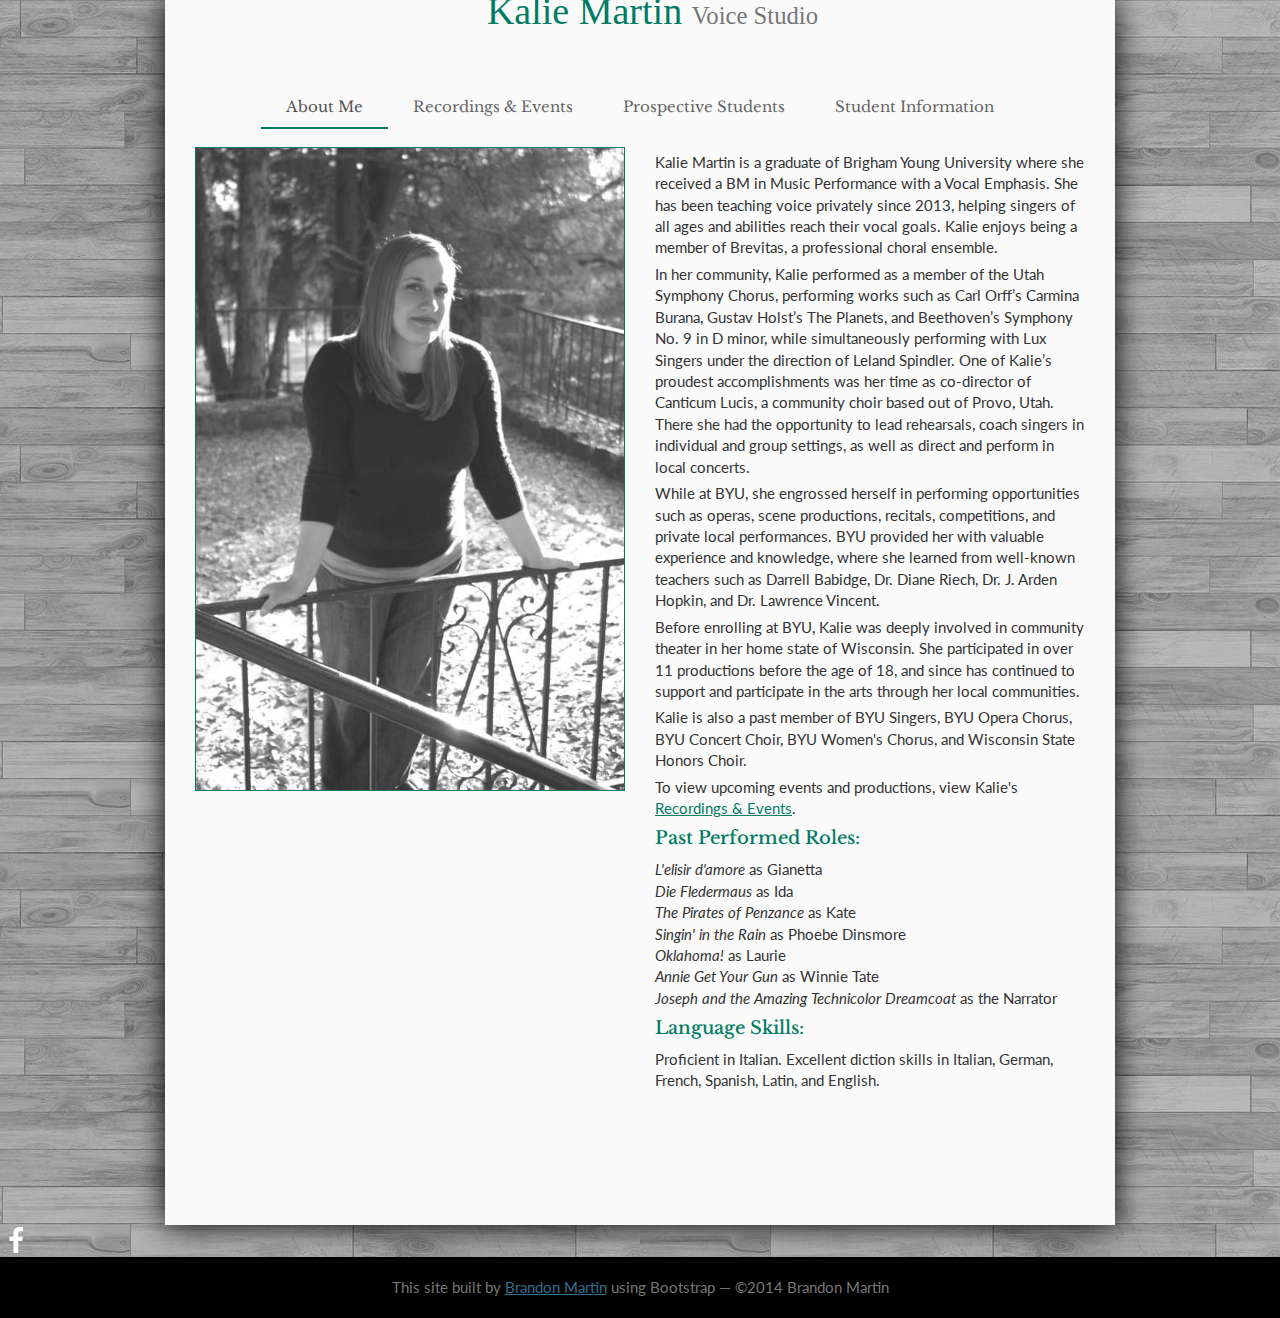
<file: about.html>
<!DOCTYPE html>
<html lang="en">
<head>
  <meta charset="utf-8">
  <title>Kalie Martin Voice Studio - About Kalie</title>
  <meta name="viewport" content="width=device-width, initial-scale=1.0">
  <meta name="description" content="Kalie Martin is an experienced voice teacher and performer offering weekly lessons to singers in Oshkosh, Wisconsin, who want to develop their technique and musicianship.  Through vocal exercises and selected repertoire, Kalie brings out each student's natural voice.">
  <meta name="author" content="Kalie V Martin">
  <meta http-equiv="Cache-Control" content="no-cache" />
  <meta http-equiv="Pragma" content="no-cache" />
  <meta http-equiv="Expires" content="0" />
  <link rel="shortcut icon" href="img/favicon.ico">
  <link rel="stylesheet" href="https://maxcdn.bootstrapcdn.com/bootstrap/3.2.0/css/bootstrap.min.css">

  <link href="css/style.css" rel="stylesheet">

  <!-- HTML5 Shim and Respond.js IE8 support of HTML5 elements and media queries -->
  <!-- WARNING: Respond.js doesn't work if you view the page via file:// -->
  <!--[if lt IE 9]>
    <script src="https://oss.maxcdn.com/html5shiv/3.7.2/html5shiv.min.js"></script>
    <script src="https://oss.maxcdn.com/respond/1.4.2/respond.min.js"></script>
  <![endif]-->

  <link href='http://fonts.googleapis.com/css?family=Lato:400,400i,700|Libre+Baskerville' rel='stylesheet' type='text/css'>
</head>

<body>
<div class="container">
  <div class="row clearfix">
    <div class="col-md-12 column">
      <div class="page-header">
        <h1>
          <a href="index.html">Kalie Martin</a> <small>Voice Studio</small>
        </h1>
      </div>
      <nav class="navbar navbar-default navbar-static-top" role="navigation">
        <div class="navbar-header">
           <button type="button" class="navbar-toggle collapsed" data-toggle="collapse" data-target="#bs-example-navbar-collapse-1"> <span class="sr-only">Toggle navigation</span><span class="icon-bar"></span><span class="icon-bar"></span><span class="icon-bar"></span></button> <a class="navbar-brand" href="index.html">Excellence in Singing</a>
        </div>
        <div class="collapse navbar-collapse" id="bs-example-navbar-collapse-1">
          <ul class="nav navbar-nav">
            <li class="active">
              <a href="about.html">About Me</a>
            </li>
            <li>
              <a href="recordings.html">Recordings &amp; Events</a>
            </li>
            <li>
              <a href="prospectives.html">Prospective Students</a>
            </li>
            <li>
              <a href="students.html">Student Information</a>
            </li>
          </ul>
        </div>
      </nav>
      <div class="row clearfix">
        <div class="col-md-12 column">
          <div id="about-left" class="col-md-6 column">
            <img src="img/about.jpg" alt="Portait of Kalie" id="about-image"/>
          </div>
          <div id="about-right" class="col-md-6 column">
            <p><span class="popPop">Kalie Martin</span> is a graduate of Brigham Young University where she received a BM in Music Performance with a Vocal Emphasis. She has been teaching voice privately since 2013, helping singers of all ages and abilities reach their vocal goals. <span class="popPop">Kalie</span> enjoys being a member of Brevitas, a professional choral ensemble.</p>
	    <p>In her community, <span class="popPop">Kalie </span> performed as a member of the Utah Symphony Chorus, performing works such as Carl Orff’s Carmina Burana, Gustav Holst’s The Planets, and Beethoven’s Symphony No. 9 in D minor, while simultaneously performing with Lux Singers under the direction of Leland Spindler. One of <span class="popPop">Kalie</span>’s proudest accomplishments was her time as co-director of Canticum Lucis, a community choir based out of Provo, Utah. There she had the opportunity to lead rehearsals, coach singers in individual and group settings, as well as direct and perform in local concerts.</p>
	    <p>While at BYU, she engrossed herself in performing opportunities such as operas, scene productions, recitals, competitions, and private local performances. BYU provided her with valuable experience and knowledge, where she learned from well-known teachers such as Darrell Babidge, Dr. Diane Riech, Dr. J. Arden Hopkin, and Dr. Lawrence Vincent.</p>
            <p>Before enrolling at BYU, Kalie was deeply involved in community theater in her home state of Wisconsin. She participated in over 11 productions before the age of 18, and since has continued to support and participate in the arts through her local communities.</p>
	    <p><span class="popPop">Kalie</span> is also a past member of BYU Singers, BYU Opera Chorus, BYU Concert Choir, BYU Women&#39;s Chorus, and Wisconsin State Honors Choir.</p>
            <p>To view upcoming events and productions, view <span class="popPop">Kalie's</span> <a href="/recordings.html">Recordings &amp; Events</a>.</p>
            <h4>Past Performed Roles:</h4>
            <p>
            <em>L'elisir d'amore</em> as Gianetta<br />
            <em>Die Fledermaus</em> as Ida<br />
            <em>The Pirates of Penzance</em> as Kate<br />
            <em>Singin' in the Rain</em> as Phoebe Dinsmore<br />
            <em>Oklahoma!</em> as Laurie<br />
            <em>Annie Get Your Gun</em> as Winnie Tate<br />
            <em>Joseph and the Amazing Technicolor Dreamcoat</em> as the Narrator
            </p>
            <h4>Language Skills:</h4>  <p>Proficient in Italian.  Excellent diction skills in Italian, German, French, Spanish, Latin, and English.
            <br /><br /><br />
            </p>
          </div>
        </div>
      </div>
    </div>
  </div>
</div>
<div class="fixed-side-social-container">
  <a class="social-icon facebook-icon" href="https://www.facebook.com/KalieMartinVoiceStudio" target="_blank" title="Like me on Facebook">
    <img src="img/facebook-f.png" alt="Like me on Facebook">
  </a>
</div>
<div class="container-fluid">
  <div class="row">
    <div class="col-md-12 text-center" id="footer">
      <p class="text-muted">This site built by <a href="http://brandonpmartin.com" class="text-info" target="_blank">Brandon Martin</a> using Bootstrap — &#169;2014 Brandon Martin</p>
    </div>
  </div>
</div>
</body>
<!-- CDN of jQuery, load at end of page load -->
<script src="http://ajax.googleapis.com/ajax/libs/jquery/1.11.1/jquery.min.js"></script>
<!-- Latest compiled and minified JavaScript -->
<script src="https://maxcdn.bootstrapcdn.com/bootstrap/3.2.0/js/bootstrap.min.js"></script>
</html>
</file>
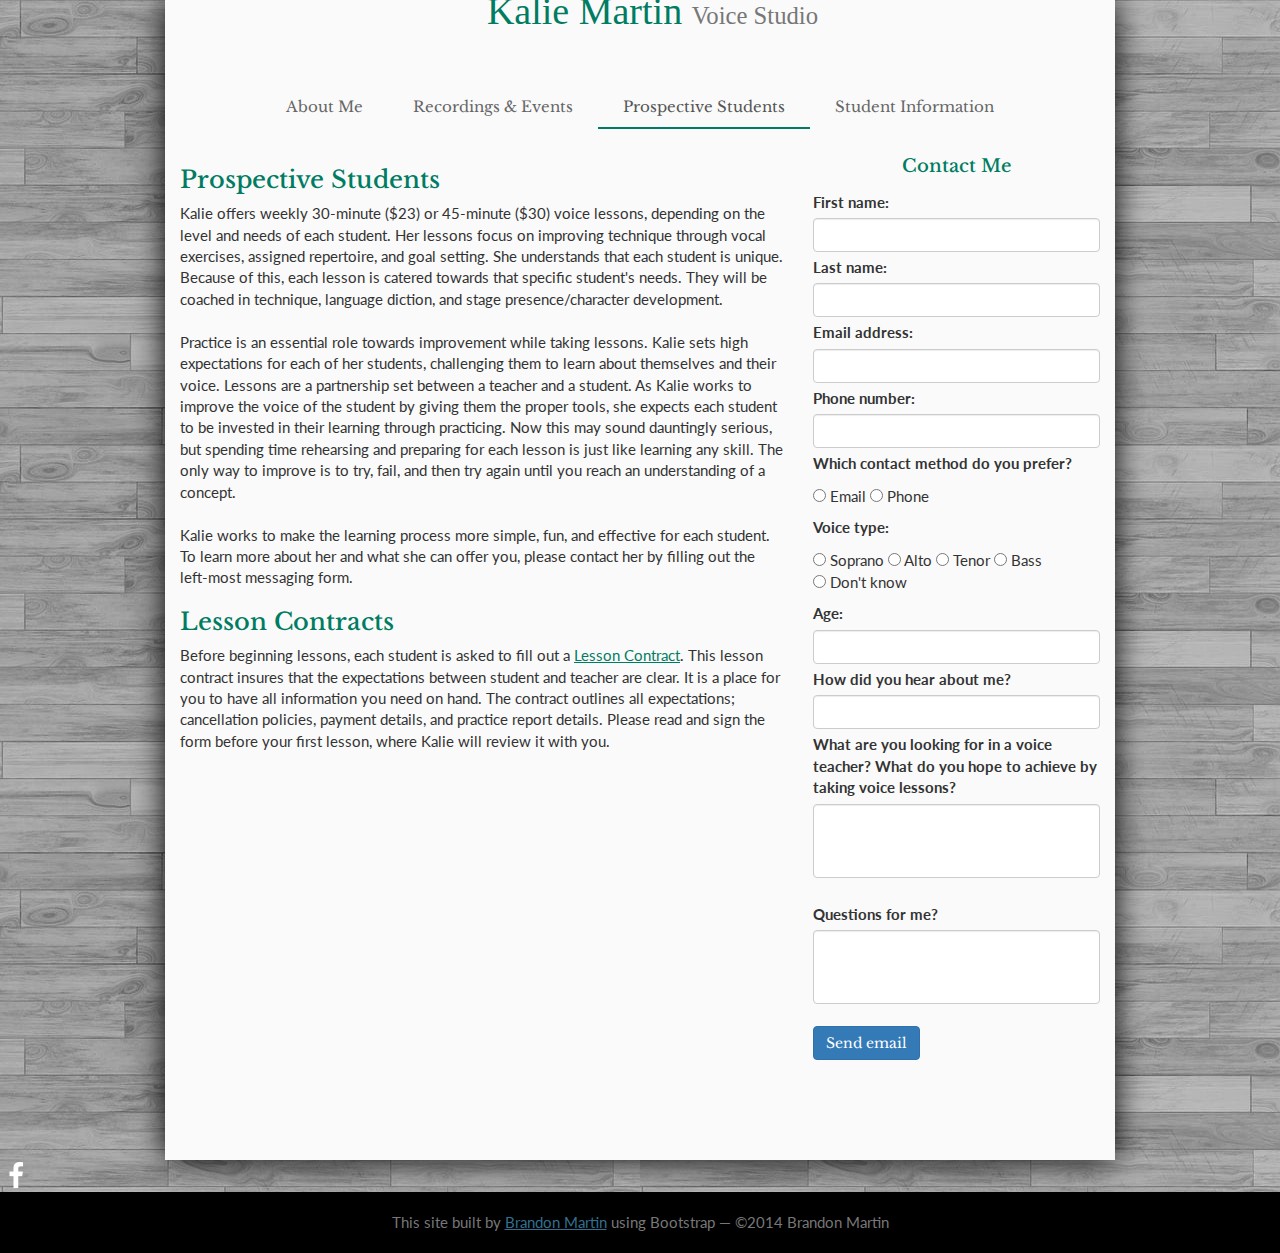
<file: prospectives.html>
<!DOCTYPE html>
<html lang="en">
<head>
  <meta charset="utf-8">
  <title>Kalie Martin Voice Studio - Come Study With Me</title>
  <meta name="viewport" content="width=device-width, initial-scale=1.0">
  <meta name="description" content="Kalie Martin is an experienced voice teacher and performer offering weekly lessons to singers in Oshkosh, Wisconsin, who want to develop their technique and musicianship.  Through vocal exercises and selected repertoire, Kalie brings out each student's natural voice.">
  <meta name="author" content="Kalie V Martin">
  <meta http-equiv="Cache-Control" content="no-cache" />
  <meta http-equiv="Pragma" content="no-cache" />
  <meta http-equiv="Expires" content="0" />
  <link rel="shortcut icon" href="img/favicon.ico">
  <!-- Latest compiled and minified CSS -->
  <link rel="stylesheet" href="https://maxcdn.bootstrapcdn.com/bootstrap/3.2.0/css/bootstrap.min.css">

  <link href="css/style.css" rel="stylesheet">

  <!-- HTML5 Shim and Respond.js IE8 support of HTML5 elements and media queries -->
  <!-- WARNING: Respond.js doesn't work if you view the page via file:// -->
  <!--[if lt IE 9]>
    <script src="https://oss.maxcdn.com/html5shiv/3.7.2/html5shiv.min.js"></script>
    <script src="https://oss.maxcdn.com/respond/1.4.2/respond.min.js"></script>
  <![endif]-->
  
  <link href='http://fonts.googleapis.com/css?family=Lato:400,400i,700|Libre+Baskerville' rel='stylesheet' type='text/css'>
</head>

<body>
<div class="container">
  <div class="row clearfix">
    <div class="col-md-12 column">
      <div class="page-header">
        <h1>
          <a href="index.html">Kalie Martin</a> <small>Voice Studio</small>
        </h1>
      </div>
      <nav class="navbar navbar-default navbar-static-top" role="navigation">
        <div class="navbar-header">
           <button type="button" class="navbar-toggle collapsed" data-toggle="collapse" data-target="#bs-example-navbar-collapse-1"> <span class="sr-only">Toggle navigation</span><span class="icon-bar"></span><span class="icon-bar"></span><span class="icon-bar"></span></button> <a class="navbar-brand" href="index.html">Excellence in Singing</a>
        </div>
        <div class="collapse navbar-collapse" id="bs-example-navbar-collapse-1">
          <ul class="nav navbar-nav">
            <li>
              <a href="about.html">About Me</a>
            </li>
            <li>
              <a href="recordings.html">Recordings &amp; Events</a>
            </li>
            <li class="active">
              <a href="prospectives.html">Prospective Students</a>
            </li>
            <li>
              <a href="students.html">Student Information</a>
            </li>
          </ul>
        </div>
      </nav>
      <div class="row clearfix">
        <div class="col-md-8 column">
          <h3>
            Prospective Students
          </h3>
          <p>
            <span class="popPop">Kalie</span> offers weekly 30-minute ($23) or 45-minute ($30) voice lessons, depending on the level and needs of each student.  Her lessons focus on improving technique through vocal exercises, assigned repertoire, and goal setting.  She understands that each student is unique.  Because of this, each lesson is catered towards that specific student's needs.  They will be coached in technique, language diction, and stage presence/character development.<br /><br />
            Practice is an essential role towards improvement while taking lessons.  <span class="popPop">Kalie</span> sets high expectations for each of her students, challenging them to learn about themselves and their voice.  Lessons are a partnership set between a teacher and a student.  As <span class="popPop">Kalie</span> works to improve the voice of the student by giving them the proper tools, she expects each student to be invested in their learning through practicing.  Now this may sound dauntingly serious, but spending time rehearsing and preparing for each lesson is just like learning any skill.  The only way to improve is to try, fail, and then try again until you reach an understanding of a concept.<br /><br />
            <span class="popPop">Kalie</span> works to make the learning process more simple, fun, and effective for each student.  To learn more about her and what she can offer you, please contact her by filling out the left-most messaging form.
          </p>
          <h3>
            Lesson Contracts
          </h3>
          <p>
            Before beginning lessons, each student is asked to fill out a <a href="/content/Lesson Contract.pdf" target="_blank">Lesson Contract</a>.  This lesson contract insures that the expectations between student and teacher are clear.  It is a place for you to have all information you need on hand.  The contract outlines all expectations; cancellation policies, payment details, and practice report details.  Please read and sign the form before your first lesson, where <span class="popPop">Kalie</span> will review it with you.
          </p>
        </div>
        <div class="col-md-4 column">
          <h4 style="text-align: center;">Contact Me</h4>

          <form role="form" method="post" id="contactForm">
            <div class="form-group">
              <label for="firstName">First name:</label><input type="text" class="form-control" id="firstName" name="firstName" required />
              <label for="lastName">Last name:</label><input type="text" class="form-control" id="lastName" name="lastName" required />
              <label for="emailAddress">Email address:</label><input type="email" class="form-control" id="emailAddress" name="emailAddress" required />
              <label for="phoneNumber">Phone number:</label><input type="text" class="form-control" id="phoneNumber" name="phoneNumber" required />
              <label for="preferContact">Which contact method do you prefer?</label><br />
              <p>
                <input type="radio" name="preferContact" value="Email" required> Email
                <input type="radio" name="preferContact" value="Phone" required> Phone
              </p>
              <label for="voiceType">Voice type:</label>
              <p>
                <input type="radio" name="voiceType" value="Soprano" required> Soprano
                <input type="radio" name="voiceType" value="Alto" required> Alto
                <input type="radio" name="voiceType" value="Tenor" required> Tenor
                <input type="radio" name="voiceType" value="Bass" required> Bass<br />
                <input type="radio" name="voiceType" value="Unknown" required> Don't know
              </p>
              <label for="age">Age:</label><input type="text" class="form-control" id="age" name="age" />
              <label for="source">How did you hear about me?</label><input type="text" class="form-control" id="source" name="source" />
              <label for="whyMe">What are you looking for in a voice teacher? What do you hope to achieve by taking voice lessons?</label>
              <textarea rows='3' class="form-control" name="whyMe" id="whyMe"></textarea><br />
              <label for="questions">Questions for me?</label>
              <textarea rows='3' class="form-control" name="questions" id="questions"></textarea><br />

              <button type="submit" name="submit" value="Send email" class="btn btn-primary" id="contactButton">Send email</button>
              <p id="buttonFeedback" class="send-message"></p>
            </div>
          </form>
        </div>
      </div>
    </div>
  </div>
</div>
<div class="fixed-side-social-container">
  <a class="social-icon facebook-icon" href="https://www.facebook.com/KalieMartinVoiceStudio" target="_blank" title="Like me on Facebook">
    <img src="img/facebook-f.png" alt="Like me on Facebook">
  </a>
</div>
<div class="container-fluid">
  <div class="row">
    <div class="col-md-12 text-center" id="footer">
      <p class="text-muted">This site built by <a href="http://brandonpmartin.com" class="text-info" target="_blank">Brandon Martin</a> using Bootstrap — &#169;2014 Brandon Martin</p>
    </div>
  </div>
</div>
</body>
<!-- CDN of jQuery, load at end of page load -->
<script src="http://ajax.googleapis.com/ajax/libs/jquery/1.11.1/jquery.min.js"></script>
<!-- Latest compiled and minified JavaScript -->
<script src="https://maxcdn.bootstrapcdn.com/bootstrap/3.2.0/js/bootstrap.min.js"></script>
<!-- Contact form script -->
<script type="text/javascript" src="js/contact.js"></script>
</html>
</file>
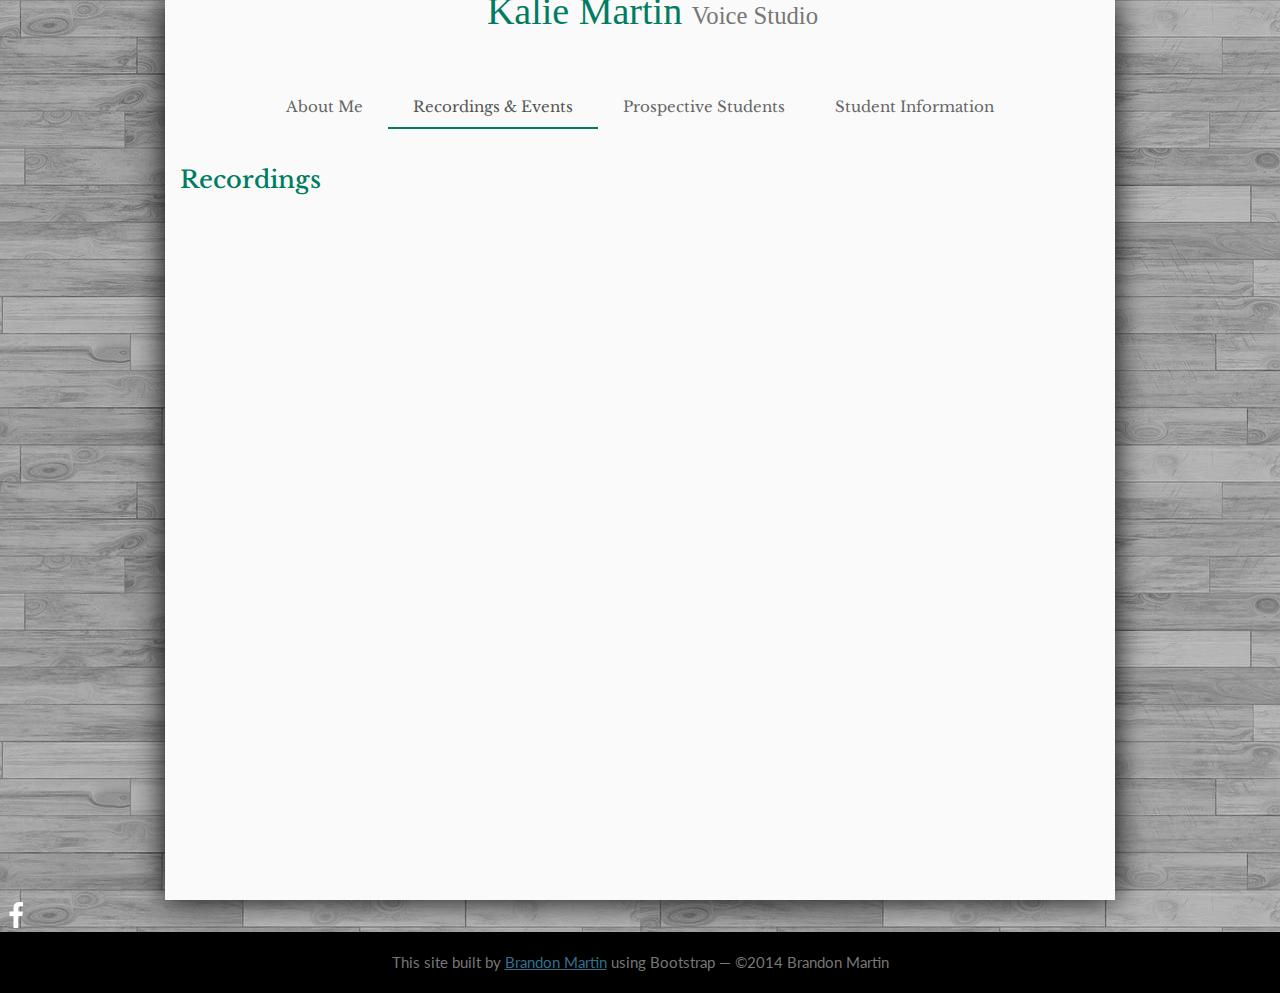
<file: recordings.html>
<!DOCTYPE html>
<html lang="en">
<head>
  <meta charset="utf-8">
  <title>Kalie Martin Voice Studio - Audio and Video Recordings</title>
  <meta name="viewport" content="width=device-width, initial-scale=1.0">
  <meta name="description" content="Kalie Martin is an experienced voice teacher and performer offering weekly lessons to singers in Oshkosh, Wisconsin, who want to develop their technique and musicianship.  Through vocal exercises and selected repertoire, Kalie brings out each student's natural voice.">
  <meta name="author" content="Kalie V Martin">
  <meta http-equiv="Cache-Control" content="no-cache" />
  <meta http-equiv="Pragma" content="no-cache" />
  <meta http-equiv="Expires" content="0" />
  <link rel="shortcut icon" href="img/favicon.ico">
  <link rel="stylesheet" href="https://maxcdn.bootstrapcdn.com/bootstrap/3.2.0/css/bootstrap.min.css">

  <link href="css/style.css" rel="stylesheet">

  <!-- HTML5 Shim and Respond.js IE8 support of HTML5 elements and media queries -->
  <!-- WARNING: Respond.js doesn't work if you view the page via file:// -->
  <!--[if lt IE 9]>
    <script src="https://oss.maxcdn.com/html5shiv/3.7.2/html5shiv.min.js"></script>
    <script src="https://oss.maxcdn.com/respond/1.4.2/respond.min.js"></script>
  <![endif]-->
  
  <link href='http://fonts.googleapis.com/css?family=Lato:400,400i,700|Libre+Baskerville' rel='stylesheet' type='text/css'>
</head>

<body>
<div class="container">
  <div class="row clearfix">
    <div class="col-md-12 column">
      <div class="page-header">
        <h1>
          <a href="index.html">Kalie Martin</a> <small>Voice Studio</small>
        </h1>
      </div>
      <nav class="navbar navbar-default navbar-static-top" role="navigation">
        <div class="navbar-header">
           <button type="button" class="navbar-toggle collapsed" data-toggle="collapse" data-target="#bs-example-navbar-collapse-1"> <span class="sr-only">Toggle navigation</span><span class="icon-bar"></span><span class="icon-bar"></span><span class="icon-bar"></span></button> <a class="navbar-brand" href="index.html">Excellence in Singing</a>
        </div>
        <div class="collapse navbar-collapse" id="bs-example-navbar-collapse-1">
          <ul class="nav navbar-nav">
            <li>
              <a href="about.html">About Me</a>
            </li>
            <li class="active">
              <a href="recordings.html">Recordings &amp; Events</a>
            </li>
            <li>
              <a href="prospectives.html">Prospective Students</a>
            </li>
            <li>
              <a href="students.html">Student Information</a>
            </li>
          </ul>
        </div>
      </nav>
      <div class="row clearfix">
        <div class="col-md-7 column">
          <h3>
            Recordings
          </h3>
          <iframe width="100%" height="100" scrolling="no" frameborder="no" src="https://w.soundcloud.com/player/?url=https%3A//api.soundcloud.com/tracks/277139669&amp;auto_play=false&amp;hide_related=false&amp;show_comments=true&amp;show_user=true&amp;show_reposts=false&amp;visual=true"></iframe>
          <iframe width="100%" height="100" scrolling="no" frameborder="no" src="https://w.soundcloud.com/player/?url=https%3A//api.soundcloud.com/tracks/277139668&amp;auto_play=false&amp;hide_related=false&amp;show_comments=true&amp;show_user=true&amp;show_reposts=false&amp;visual=true"></iframe>
          <iframe width="100%" height="100" scrolling="no" frameborder="no" src="https://w.soundcloud.com/player/?url=https%3A//api.soundcloud.com/tracks/277139666&amp;auto_play=false&amp;hide_related=false&amp;show_comments=true&amp;show_user=true&amp;show_reposts=false&amp;visual=true"></iframe>
          <iframe width="100%" height="100" scrolling="no" frameborder="no" src="https://w.soundcloud.com/player/?url=https%3A//api.soundcloud.com/tracks/277139665&amp;auto_play=false&amp;hide_related=false&amp;show_comments=true&amp;show_user=true&amp;show_reposts=false&amp;visual=true"></iframe>
          <h4>
            <!--Videos coming soon!-->
            &nbsp;
          </h4>
        </div>
      </div>
    </div>
  </div>
</div>
<div class="fixed-side-social-container">
  <a class="social-icon facebook-icon" href="https://www.facebook.com/KalieMartinVoiceStudio" target="_blank" title="Like me on Facebook">
    <img src="img/facebook-f.png" alt="Like me on Facebook">
  </a>
</div>
<div class="container-fluid">
  <div class="row">
    <div class="col-md-12 text-center" id="footer">
      <p class="text-muted">This site built by <a href="http://brandonpmartin.com" class="text-info" target="_blank">Brandon Martin</a> using Bootstrap — &#169;2014 Brandon Martin</p>
    </div>
  </div>
</div>
</body>
<!-- CDN of jQuery, load at end of page load -->
<script src="http://ajax.googleapis.com/ajax/libs/jquery/1.11.1/jquery.min.js"></script>
<!-- Latest compiled and minified JavaScript -->
<script src="https://maxcdn.bootstrapcdn.com/bootstrap/3.2.0/js/bootstrap.min.js"></script>
</html>
</file>
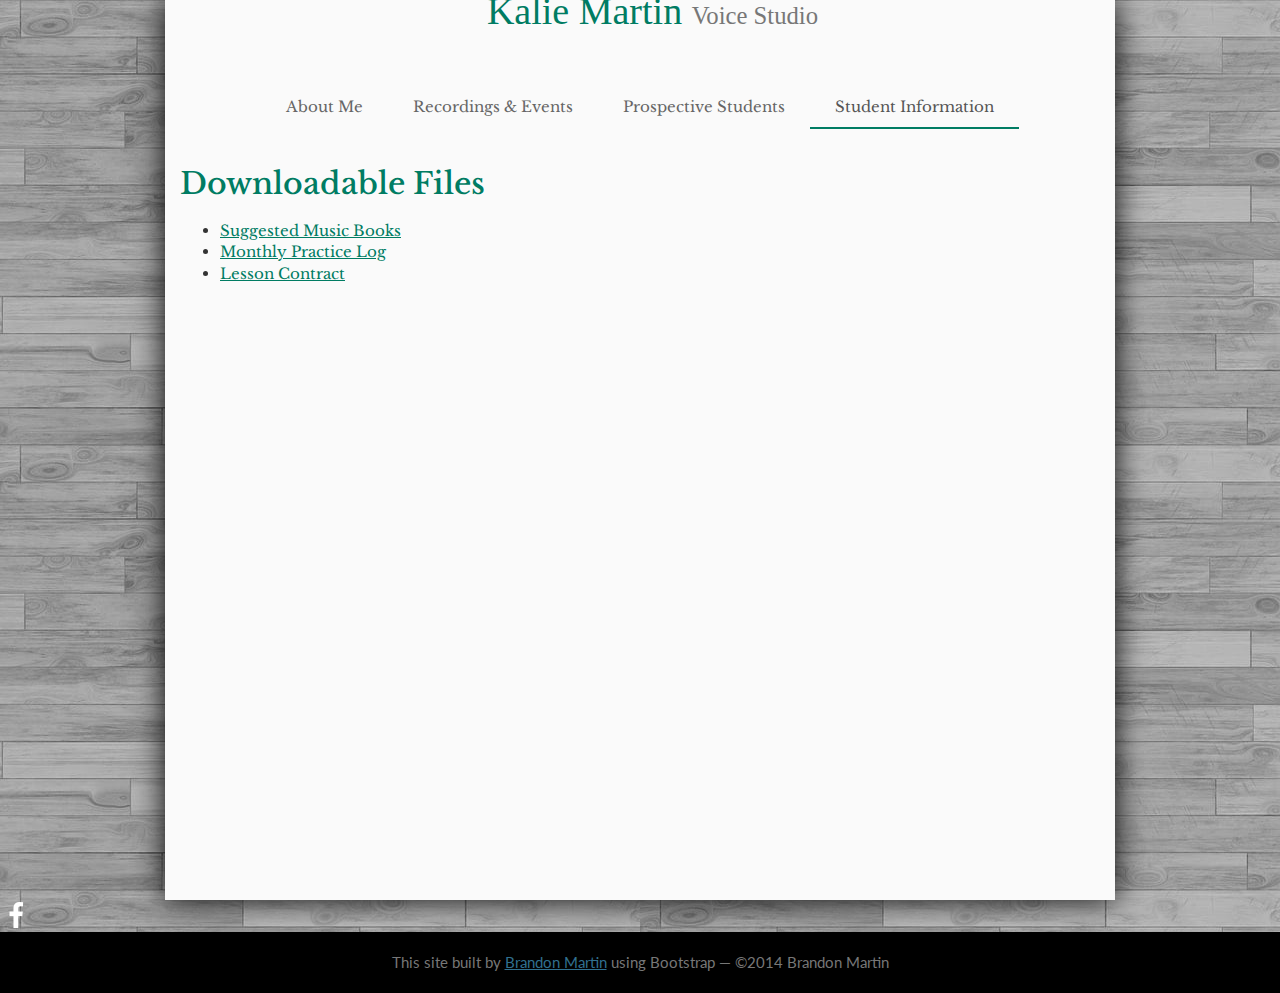
<file: students.html>
<!DOCTYPE html>
<html lang="en">
<head>
  <meta charset="utf-8">
  <title>Kalie Martin Voice Studio - Current Students</title>
  <meta name="viewport" content="width=device-width, initial-scale=1.0">
  <meta name="description" content="Kalie Martin is an experienced voice teacher and performer offering weekly lessons to singers in Oshkosh, Wisconsin, who want to develop their technique and musicianship.  Through vocal exercises and selected repertoire, Kalie brings out each student's natural voice.">
  <meta name="author" content="Kalie V Martin">
  <meta http-equiv="Cache-Control" content="no-cache" />
  <meta http-equiv="Pragma" content="no-cache" />
  <meta http-equiv="Expires" content="0" />
  <link rel="shortcut icon" href="img/favicon.ico">
  <!-- Latest compiled and minified CSS -->
  <link rel="stylesheet" href="https://maxcdn.bootstrapcdn.com/bootstrap/3.2.0/css/bootstrap.min.css">

  <link href="css/style.css" rel="stylesheet">

  <!-- HTML5 Shim and Respond.js IE8 support of HTML5 elements and media queries -->
  <!-- WARNING: Respond.js doesn't work if you view the page via file:// -->
  <!--[if lt IE 9]>
    <script src="https://oss.maxcdn.com/html5shiv/3.7.2/html5shiv.min.js"></script>
    <script src="https://oss.maxcdn.com/respond/1.4.2/respond.min.js"></script>
  <![endif]-->
  
  <link href='http://fonts.googleapis.com/css?family=Lato:400,400i,700|Libre+Baskerville' rel='stylesheet' type='text/css'>
</head>

<body>
<div class="container">
  <div class="row clearfix">
    <div class="col-md-12 column">
      <div class="page-header">
        <h1>
          <a href="index.html">Kalie Martin</a> <small>Voice Studio</small>
        </h1>
      </div>
      <nav class="navbar navbar-default navbar-static-top" role="navigation">
        <div class="navbar-header">
           <button type="button" class="navbar-toggle collapsed" data-toggle="collapse" data-target="#bs-example-navbar-collapse-1"> <span class="sr-only">Toggle navigation</span><span class="icon-bar"></span><span class="icon-bar"></span><span class="icon-bar"></span></button> <a class="navbar-brand" href="index.html">Excellence in Singing</a>
        </div>
        <div class="collapse navbar-collapse" id="bs-example-navbar-collapse-1">
          <ul class="nav navbar-nav">
            <li>
              <a href="about.html">About Me</a>
            </li>
            <li>
              <a href="recordings.html">Recordings &amp; Events</a>
            </li>
            <li>
              <a href="prospectives.html">Prospective Students</a>
            </li>
            <li class="active">
              <a href="students.html">Student Information</a>
            </li>
          </ul>
        </div>
      </nav>
      <div class="row clearfix">
        <div class="col-md-12 column">
		<h2>Downloadable Files</h2>
		<ul style="margin: 20px 0 50px;">
			<li><a href="/content/Suggested Music Books.pdf" target="_blank">Suggested Music Books</a></li>
			<li><a href="/content/Monthly Practice Log.pdf" target="_blank">Monthly Practice Log</a></li>
			<li><a href="/content/Lesson Contract.pdf" target="_blank">Lesson Contract</a></li>
		</ul>
        </div>
      </div>
    </div>
  </div>
</div>
<div class="fixed-side-social-container">
  <a class="social-icon facebook-icon" href="https://www.facebook.com/KalieMartinVoiceStudio" target="_blank" title="Like me on Facebook">
    <img src="img/facebook-f.png" alt="Like me on Facebook">
  </a>
</div>
<div class="container-fluid">
  <div class="row">
    <div class="col-md-12 text-center" id="footer">
      <p class="text-muted">This site built by <a href="http://brandonpmartin.com" class="text-info" target="_blank">Brandon Martin</a> using Bootstrap — &#169;2014 Brandon Martin</p>
    </div>
  </div>
</div>
</body>
<!-- CDN of jQuery, load at end of page load -->
<script src="http://ajax.googleapis.com/ajax/libs/jquery/1.11.1/jquery.min.js"></script>
<!-- Latest compiled and minified JavaScript -->
<script src="https://maxcdn.bootstrapcdn.com/bootstrap/3.2.0/js/bootstrap.min.js"></script>
</html>
</file>
<file: css/style.css>
/* Theme colors:
Teal: #007c63
Darker teal: #006b56
 */

::selection {
  color: #fafafa;
  background-color: #007c63;
}

::moz-selection {
  color: #fafafa;
  background-color: #007c63;
}

body {
  background: url("../img/background.jpg") 0 0 / 50% repeat;
  font-family: "Libre Baskerville", Georgia, serif;
  font-size: 15px;
  position: relative;
}

body,
body>.container {
  min-height: 100vh;
}

footer {
  background: #121212;
  color: #fafafa;
  text-align: center;
  padding: 20px 0;
  margin: 0;
  position: absolute;
  bottom: 0;
  left: 0;
  right: 0;
}

h1,
h2,
h3,
h4,
h5,
h6
.h1,
.h2,
.h3,
.h4,
.h5,
.h6{
  color: #007c63;
  text-transform: capitalize;
}

h1 {
  font-size: 38px;
  font-family: Georgia, serif;
}

textarea {
  resize: none;
}

p,
label,
footer {
  font-family: "Lato", Arial, sans-serif;
}

p,
label {
  margin: 5px 0px;
}

blockquote {
  margin: 20px 0;
}

blockquote:nth-child(2) {
  text-align: right;
  border-left: none;
  border-right: 5px solid #eee;
  margin: 0;
}

blockquote footer,
blockquote small,
blockquote .small {
  color: #666;
}

a {
  color: #007c63;
  text-decoration: underline;
}

h1 a,
h1 a:hover,
h1 a:visited {
  text-decoration: none;
}

a:hover {
  color: #006b56;
}

a:visited {
  color: #006b56;
}

h1 a {
  color: #007c63;
}

h1 a:visited {
  color: #007c63;
}

blockquote p {
  color: #007c63;
}

.container {
  background-color: #fafafa;
  max-width: 950px;
  box-shadow: 0px 0px 30px #000;
}

body>.container {
  padding-bottom: 85px;
}

.main-content {
  padding-bottom: 40px;
}

.page-header {
  border: none;
  margin: 30px 0 15px;
  padding: 0;
}

.page-header svg {
  height: 95px;
}

.page-header svg:hover {
  fill: #007c63;
  stroke: #007c63;
}

.navbar-default {
  background-color: transparent;
  border: none;
  text-align: center;
  margin-bottom: 10px;
}

.navbar-default .navbar-toggle {
  border: none;
  margin: 0;
  width: 100%;
}

.navbar-default .navbar-nav>li>a {
  border-bottom: 2px solid transparent;
  text-decoration: none;
  color: #666;
}

.navbar-default .navbar-nav>.active>a,
.navbar-default .navbar-nav>.active>a:hover,
.navbar-default .navbar-nav>.active>a:focus {
  background: transparent;
  border-bottom: 2px solid #007c63;
}

.navbar-default .navbar-toggle:hover,
.navbar-default .navbar-toggle:focus {
  background-color: transparent;
}

.navbar-default .navbar-toggle .icon-bar {
  width: 30px;
  height: 3px;
  background-color: #007c63;
  margin-left: auto;
  margin-right: auto;
}

.navbar-default .navbar-collapse,
.navbar-default .navbar-form {
  border: none;
}

.navbar-toggle {
  float: left;
}

.navbar-brand {
  display: none;
}

.carousel {
  margin: 0px 0px 10px 0px;
  border: 1px solid #007c63;
}

.form-container {
  position: relative;
  padding-bottom: 56.25%;
  padding-top: 35px;
  height: 0;
  overflow: hidden;
}

.send-message {
  color: rgb(0, 170, 136);
  font-size: 16px;
}

.social-container {
  right: 0;
  width: 60px;
  position: fixed;
  top: 0px;
  background-repeat: no-repeat;
  z-index: 10;
}

.social-container .social-icon {
  float: right;
  width: 60px;
  opacity: .75;
  display: block;
  background-repeat: no-repeat;
  height: 60px;
  transition: all ease .2s;
  background-position: 0 0;
  background-color: #3b5998;
}

.social-container .social-icon:hover {
  opacity: 1;
}

.social-container .facebook-icon {
  background-position: 0 -122px;
}

.social-container .facebook-icon img {
  margin: 13px 0 0 13px;
}

.carousel {
  margin: 0 auto;
}

.carousel-inner>.item {
  transition: 0.6s ease-in-out left;
}

.social-icon svg {
  width: 32px;
  height: 32px;
  fill: #fafafa;
  stroke: #fafafa;
  margin: 14px 0 0 13px;
}

.btn-primary {
  background-color: #337ab7;
  border-color: #3071aa;
}


#about-image {
  width: 100%;
  margin-right: 15px;
  border: 1px solid #007c63;
}

#recaptcha_area,
#recaptcha_table {
  position: relative;
  right: 10px;
}

#footer {
  background-color: black;
  padding: 15px 0px;
}

#submitButton {
  background-color: #007c63;
  border-color: #007c63;
}

#studyForm {
  background-color: #007c63;
  border-radius: 10px;
  padding: 5px 10px;
  margin: 10px;
}

#studyForm #submitButton {
  background-color: white;
  color: rgb(0, 170, 136);
}

#studyForm .send-message {
  color: white;
}





@media (min-width: 768px) {
  .navbar-nav {
    float: none;
    display: inline-block;
  }

  .nav>li>a {
    padding: 10px 25px;
  }

  .page-header svg {
    height: 80px;
  }

  .page-header h1 {
    padding-top: 5px;
  }
}

@media (min-width: 992px) {
  .page-header {
    text-align: center;
  }

  .page-header .logo-wrap,
  .page-header h1 {
    display: inline-block;
  }

  .page-header h1 {
    margin: 0;
    padding: 0 0 0 25px;
    position: relative;
    top: -39px;
  }

  .navbar-default {
    clear: both;
  }
}

@media screen and (min-width: 768px) and (max-width: 991px) {
  .navbar-header {
    display: none;
  }

  .page-header .logo-wrap {
    float: left;
  }

  .page-header svg {
    margin-left: 15px;
  }
}
</file>
